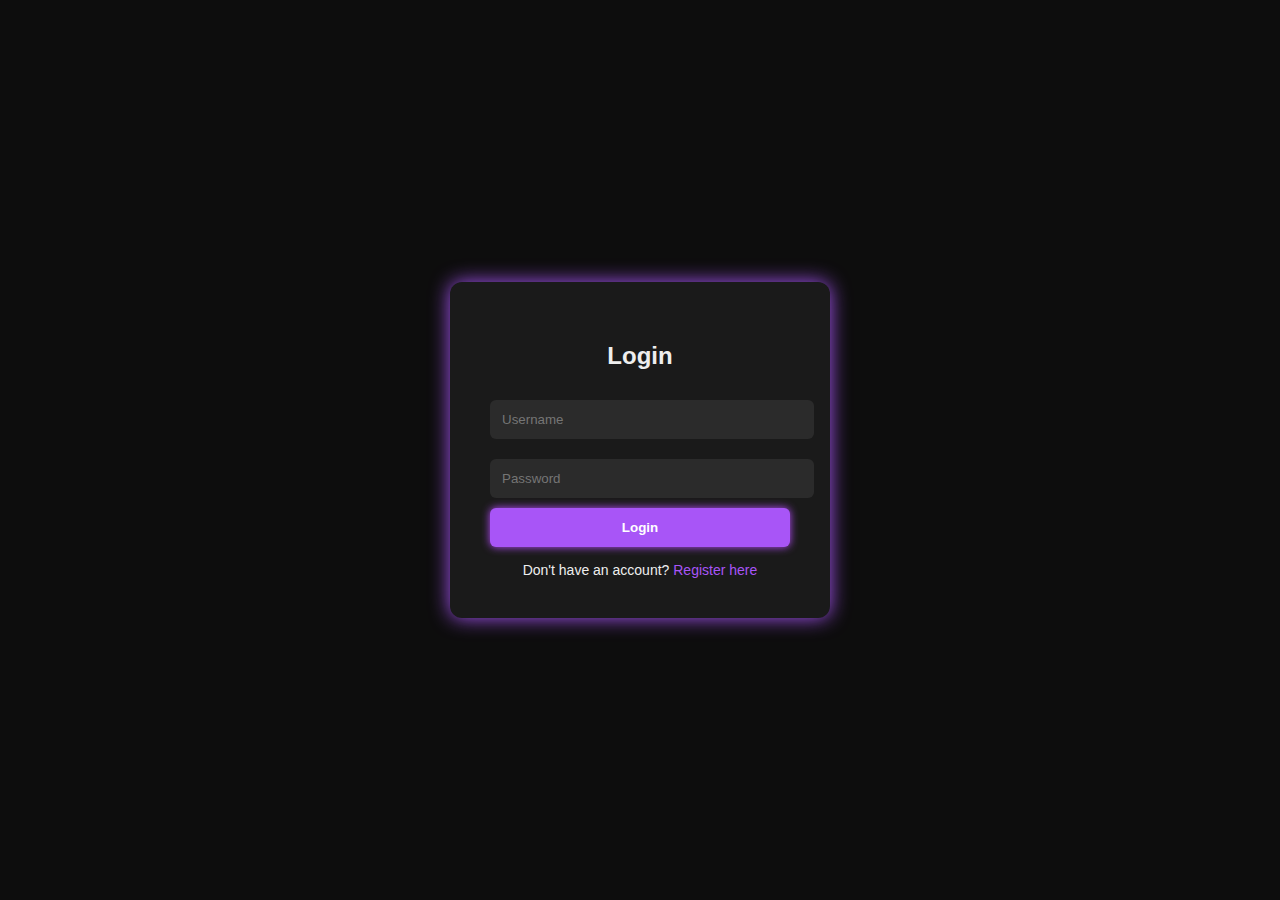
<file: templates/index.html>
<!DOCTYPE html>
<html>

<head>
    <title>Login - DDoS Protection</title>
    <link rel="stylesheet" href="/static/style.css">
    <style>
        body {
            background-color: #0d0d0d;
            color: #eee;
            font-family: 'Segoe UI', sans-serif;
            display: flex;
            justify-content: center;
            align-items: center;
            height: 100vh;
        }

        .login-container {
            background: #1a1a1a;
            padding: 40px;
            border-radius: 12px;
            box-shadow: 0 0 20px #a855f7;
            width: 300px;
        }

        .login-container h2 {
            text-align: center;
            margin-bottom: 20px;
        }

        input[type="text"],
        input[type="password"] {
            width: 100%;
            padding: 12px;
            margin: 10px 0;
            background: #2b2b2b;
            border: none;
            border-radius: 6px;
            color: white;
        }

        button {
            width: 100%;
            padding: 12px;
            background-color: #a855f7;
            border: none;
            border-radius: 6px;
            color: white;
            cursor: pointer;
            font-weight: bold;
        }

        button:hover {
            background-color: #9333ea;
        }

        .register-link {
            margin-top: 15px;
            text-align: center;
            font-size: 14px;
        }

        .register-link a {
            color: #a855f7;
            text-decoration: none;
        }
    </style>
</head>

<body>
    <div class="login-container">
        <h2>Login</h2>
        <form method="POST">
            <input type="text" name="username" placeholder="Username" required><br>
            <input type="password" name="password" placeholder="Password" required><br>
            <button type="submit">Login</button>
        </form>
        <div class="register-link">
            Don't have an account? <a href="/register">Register here</a>
        </div>
    </div>
</body>

</html>
</file>
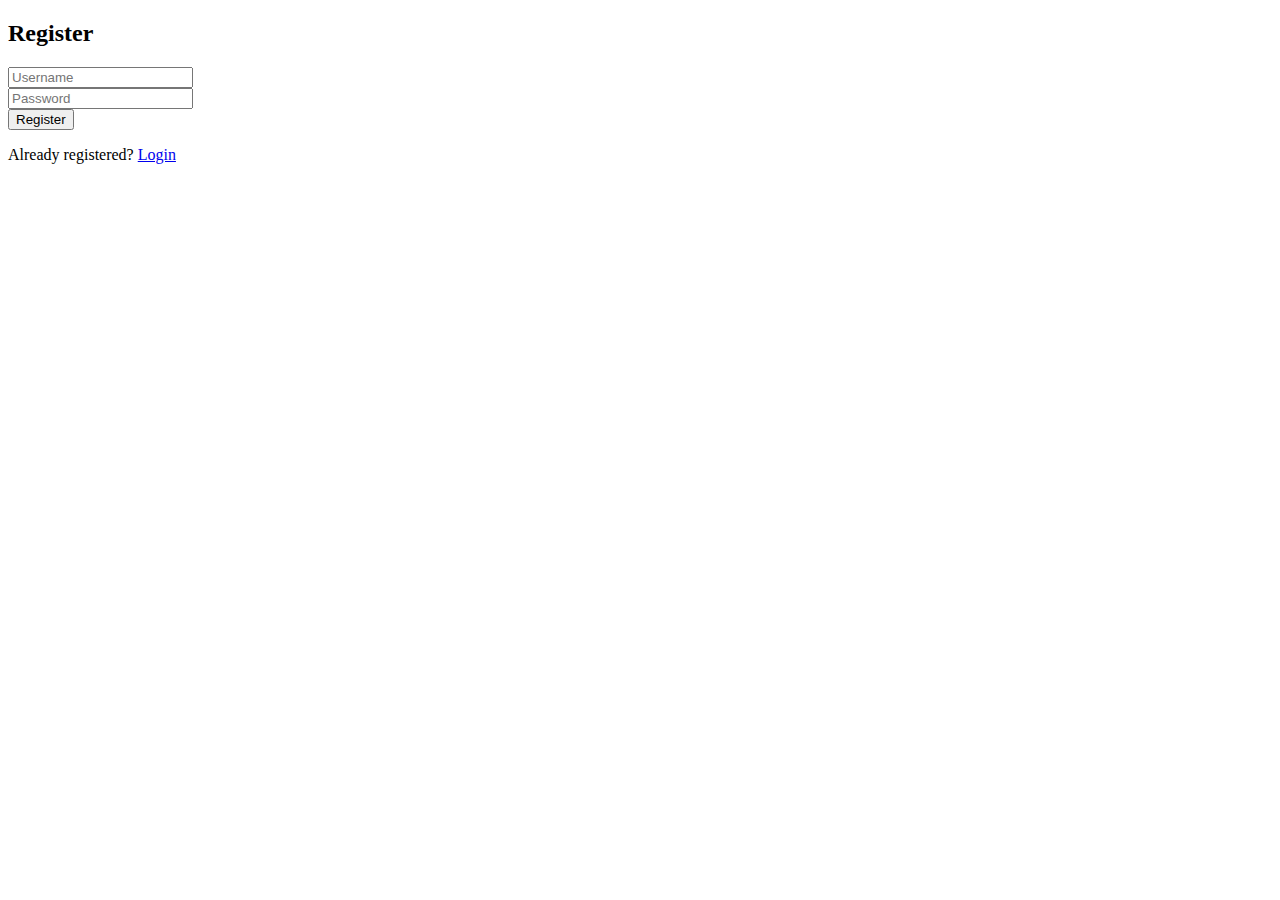
<file: templates/register.html>
<!DOCTYPE html>
<html>

<head>
    <title>Register</title>
</head>

<body>
    <h2>Register</h2>
    <form method="post">
        <input name="username" placeholder="Username" required><br>
        <input name="password" type="password" placeholder="Password" required><br>
        <button type="submit">Register</button>
    </form>
    <p>Already registered? <a href="/">Login</a></p>
</body>

</html>
</file>
<file: static/style.css>
body {
    background-color: #0d0d0d;
    color: #d4aaff;
    font-family: 'Segoe UI', Tahoma, Geneva, Verdana, sans-serif;
    margin: 0;
    padding: 0;
    text-align: center;
}

.navbar {
    display: flex;
    justify-content: space-between;
    align-items: center;
    background-color: #121212;
    padding: 15px 30px;
    box-shadow: 0 0 10px #b84dff;
    color: #d4aaff;
}

.title {
    font-size: 28px;
    font-weight: bold;
}

.profile-icon {
    font-size: 20px;
    cursor: pointer;
    transition: color 0.3s ease;
}

.profile-icon:hover {
    color: #ffffff;
}

.profile-dropdown {
    position: absolute;
    top: 15px;
    right: 25px;
    color: white;
    font-family: Arial, sans-serif;
}

.profile-icon {
    cursor: pointer;
    font-size: 24px;
}

.dropdown-content {
    display: none;
    position: absolute;
    right: 0;
    background-color: #222;
    box-shadow: 0 4px 8px rgba(0, 0, 0, 0.5);
    padding: 10px;
    border-radius: 5px;
}

.profile-dropdown:hover .dropdown-content {
    display: block;
}

.dropdown-content a {
    display: block;
    padding: 6px;
    color: white;
    text-decoration: none;
}

.dropdown-content a:hover {
    background-color: #444;
}

.table-container {
    margin: 40px auto;
    width: 90%;
    max-width: 1100px;
    background-color: #1a1a1a;
    padding: 20px;
    border-radius: 10px;
    box-shadow: 0 0 15px #b84dff;
}

table {
    width: 100%;
    border-collapse: collapse;
    color: #fff;
    text-shadow: 0 0 5px #b84dff;
}

th,
td {
    padding: 15px;
    border-bottom: 1px solid #333;
}

th {
    background-color: #25003e;
    color: #e2b6ff;
    text-transform: uppercase;
    letter-spacing: 1px;
    font-size: 14px;
}

tr:hover {
    background-color: rgba(184, 77, 255, 0.1);
    transition: background-color 0.3s ease;
}

button {
    background-color: #b84dff;
    border: none;
    color: #fff;
    padding: 8px 14px;
    cursor: pointer;
    border-radius: 6px;
    transition: all 0.3s ease;
    box-shadow: 0 0 8px #b84dff;
}

button:hover {
    background-color: #da90ff;
    box-shadow: 0 0 12px #ffb3ff;
}

.safe {
    color: #5eff5e;
}

.blocked {
    color: #ff5e5e;
}
</file>
